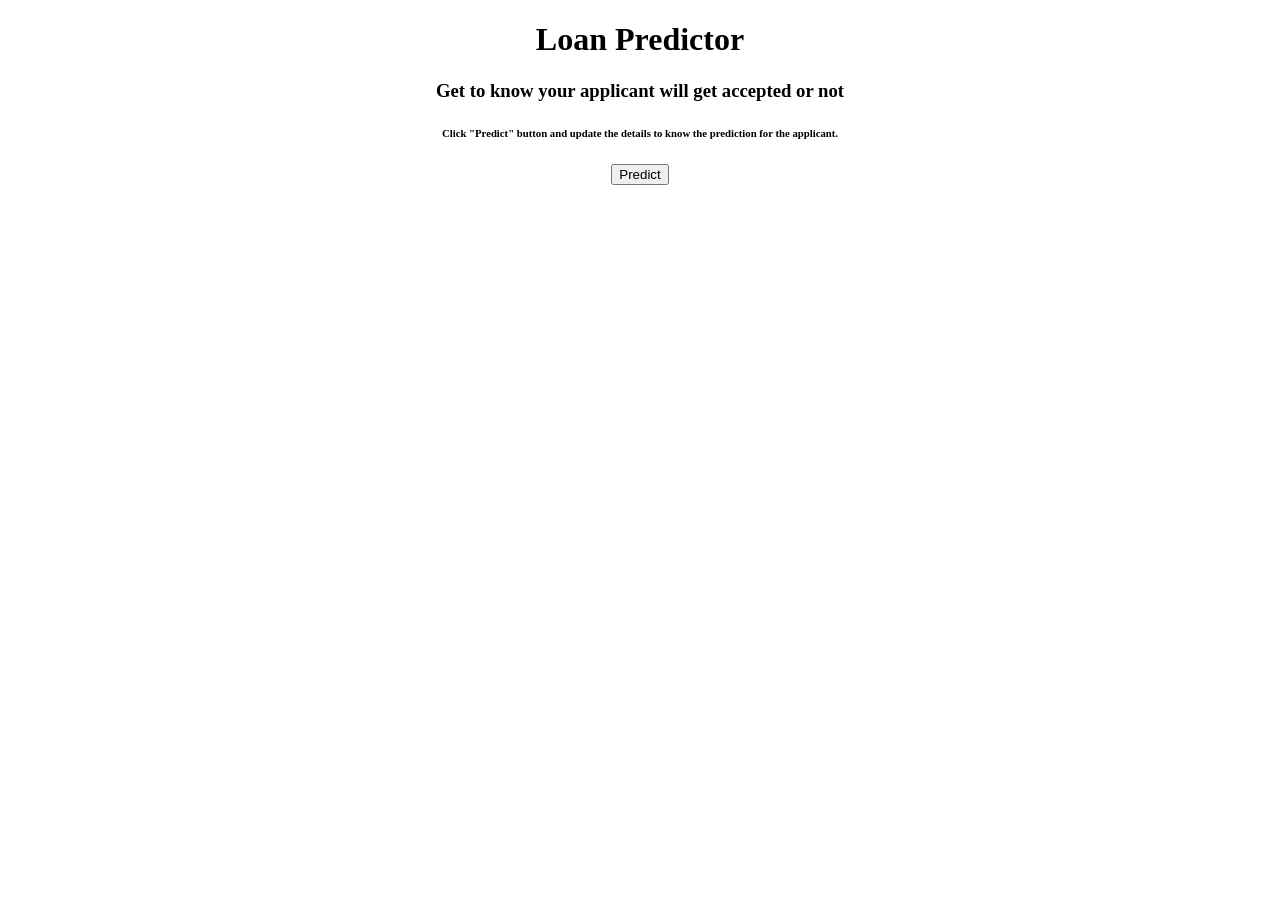
<file: Project Development Phase/Sprint 1/index.html>
<!DOCTYPE html>
<html lang="en">

<head>
    <meta charset="UTF-8">
    <meta http-equiv="X-UA-Compatible" content="IE=edge">
    <meta name="viewport" content="width=device-width, initial-scale=1.0">
    <title>Loan Predictor</title>

</head>

<body>
    <main>
        <center>
            <h1>Loan Predictor</h1>
            <h3>Get to know your applicant will get accepted or not</h3>
            <h6>Click "Predict" button and update the details to know the prediction for the applicant.</h6>

            <div class="container">
                <a href="predict.html">
                    <button class="btn" data-hover="Loan Predictor">
                        <div>Predict</div>
                    </button>
                </a>
            </div>
        </center>


    </main>
</body>

</html>
</file>
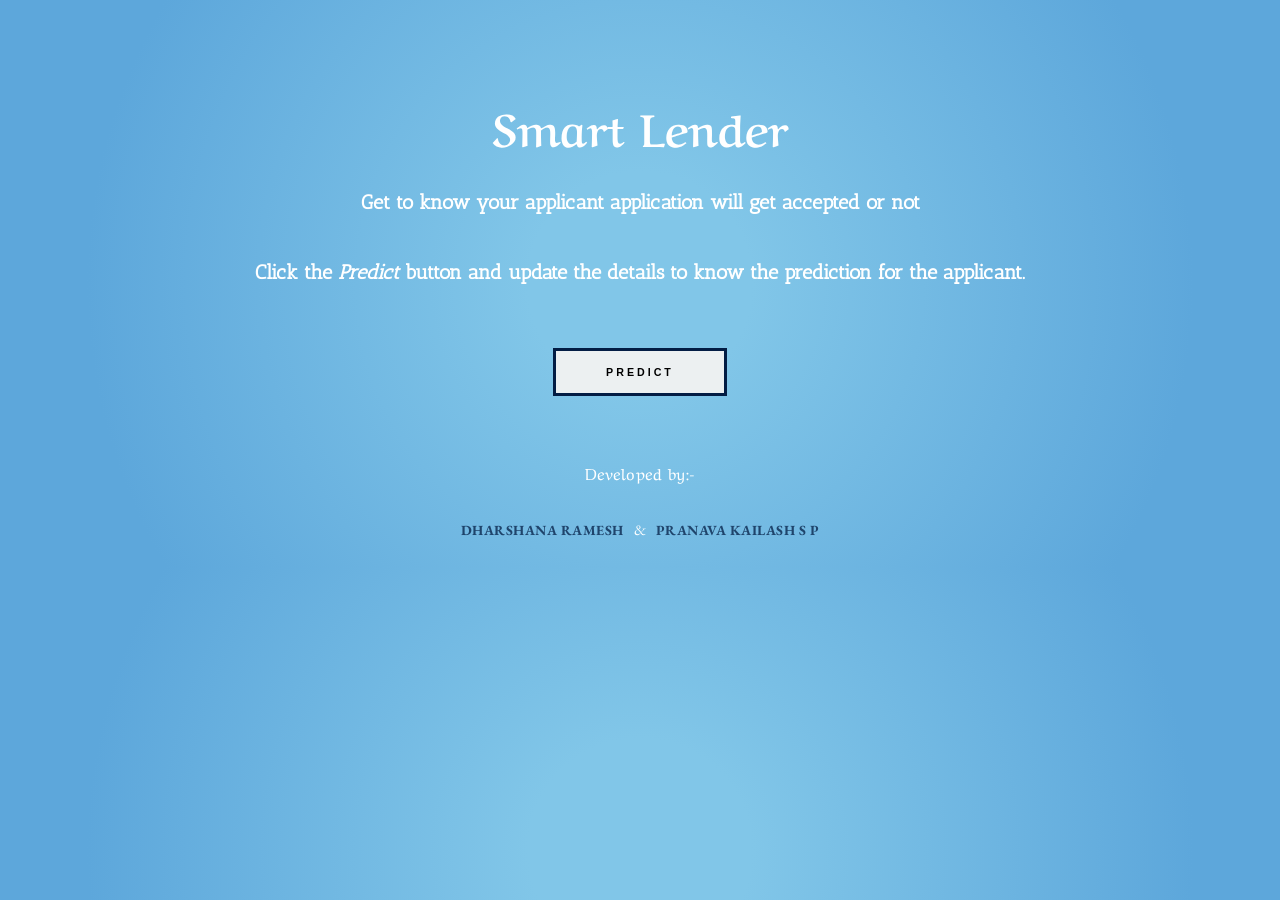
<file: Project Development Phase/Sprint 3/templates/index.html>
<!DOCTYPE html>
<html lang="en">

<head>
    <meta charset="UTF-8">
    <meta http-equiv="X-UA-Compatible" content="IE=edge">
    <meta name="viewport" content="width=device-width, initial-scale=1.0">
    <title>SMART LENDER</title>
    <style>
        @import url('https://fonts.googleapis.com/css2?family=Aref+Ruqaa+Ink:wght@700&display=swap');

        @import url('https://fonts.googleapis.com/css2?family=EB+Garamond&display=swap');
        @import url('https://fonts.googleapis.com/css2?family=Antic+Slab&display=swap');

        html {
            user-select: none;
        }

        body {
            margin-top: 7%;
            color: white;
        }

        html {
            background: rgb(20, 30, 48);
            background: radial-gradient(circle, #81C6E8 16%, #5DA7DB 79%);
        }

        h1 {
            font-size: 45px;
            font-family: 'Aref Ruqaa Ink', serif;
        }

        h3 {
            font-size: 20px;
            font-family: 'Antic Slab', serif;
        }

        h6 {
            font-size: 20px;
            font-family: 'Antic Slab', serif;
        }

        /* ~~~~~~~ BUTTON ~~~~~~~ */

        .container,
        .container:before,
        .container:after {
            box-sizing: border-box;
            padding: 0;
            margin: 0;
            font: 300 1em/1.5 'Open Sans', 'Helvetica Neue', Arial, sans-serif;
            text-decoration: none;
            color: #111;
        }

        .btn {
            background: rgb(236, 240, 241);
        }

        .container {
            min-width: 500px;
            margin: 5% auto;
            text-align: center;
        }


        button:hover {
            cursor: pointer
        }

        button {
            background: transparent;
            outline: none;
            position: relative;
            border: 3px solid #031D44;
            padding: 15px 50px;
            overflow: hidden;
        }

        /*button:before (attr data-hover)*/
        button:hover:before {
            opacity: 1;
            transform: translate(0, 0);
        }

        button:before {
            content: attr(data-hover);
            position: absolute;
            top: 1.1em;
            left: 0;
            width: 100%;
            text-transform: uppercase;
            letter-spacing: 3px;
            font-weight: 800;
            font-size: .8em;
            opacity: 0;
            transform: translate(-100%, 0);
            transition: all .3s ease-in-out;
        }

        /*button div (button text before hover)*/
        button:hover div {
            opacity: 0;
            transform: translate(100%, 0)
        }

        button div {
            text-transform: uppercase;
            letter-spacing: 3px;
            font-weight: 800;
            font-size: .8em;
            transition: all .3s ease-in-out;
        }

        /*--- Footer ---*/

        .footer {
            margin-top: 10px;
        }

        .nav-link {
            font-weight: bold;
            font-size: 14px;
            text-transform: uppercase;
            text-decoration: none;
            color: #031D44;
            padding: 20px 0px;
            /* margin: 0px 20px;*/

            display: inline-block;
            position: relative;
            opacity: 0.75;
        }

        #d {
            margin-top: -40px;
            font-family: 'EB Garamond', serif;
            letter-spacing: 0.5px;
        }

        #p {
            margin-top: -50px;
            font-family: 'EB Garamond', serif;
            letter-spacing: 0.5px;
        }

        .nav-link:hover {
            opacity: 1;
        }

        .nav-link::before {
            transition: 300ms;
            height: 3px;
            content: "";
            position: absolute;
            background-color: #031D44;
        }

        .nav-link-fade-up::before {
            width: 100%;
            bottom: 5px;
            opacity: 0;
        }

        .nav-link-fade-up:hover::before {
            bottom: 10px;
            opacity: 1;
        }

        p {
            color: white;
            font-family: 'Aref Ruqaa Ink', serif;
            letter-spacing: 0.5px;
        }
    </style>

</head>

<body>
    <main>
        <center>
            <h1>Smart Lender</h1>
            <h3>Get to know your applicant application will get accepted or not</h3>
            <h6>Click the <em><b> Predict </b></em> button and update the details to know the prediction for the
                applicant.
            </h6>

            <div class="container">
                <a href="predict.html">
                    <button class="btn" data-hover="Loan Predictor" onclick="predict.html">
                        <div>Predict</div>
                    </button>
                </a>
            </div>

            <footer>
                <div class="footer">
                    <p>Developed by:-</p> <br>

                    <a id="d" class="nav-link nav-link-fade-up"
                        href="https://www.linkedin.com/in/dharshana-ramesh-2aa0671ab/" target="_blank">Dharshana Ramesh
                    </a>

                    <span style="font-family: 'EB Garamond', serif;"> &nbsp; & &nbsp;</span>
                    <a id="p" class="nav-link nav-link-fade-up" href="https://www.linkedin.com/in/pranava-kailash/"
                        target="_blank">
                        Pranava
                        Kailash S P</a>
                </div>
            </footer>
        </center>


    </main>
</body>

</html>
</file>
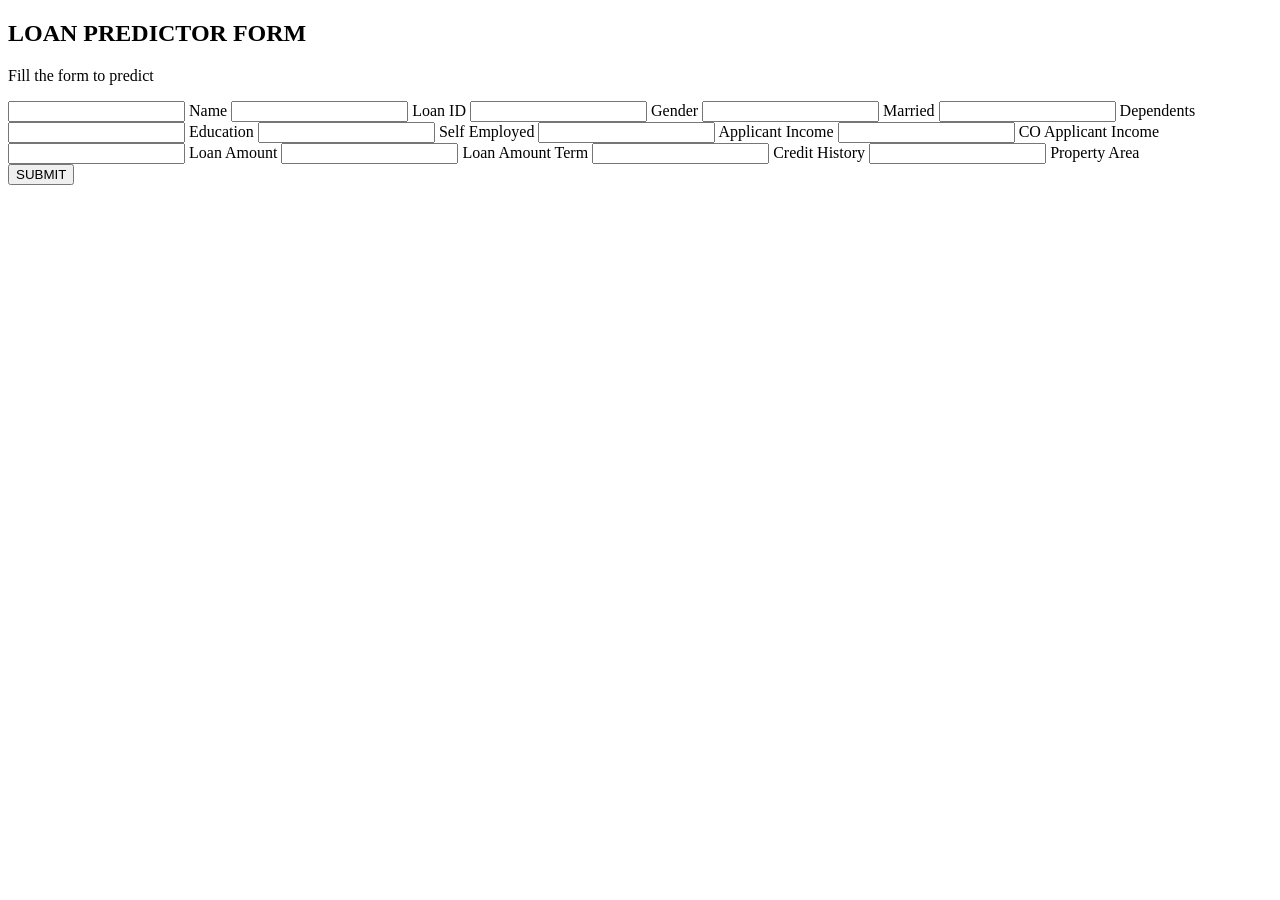
<file: Project Development Phase/Sprint 1/predict.html>
<!DOCTYPE html>
<html lang="en">

<head>
    <meta charset="UTF-8">
    <meta http-equiv="X-UA-Compatible" content="IE=edge">
    <meta name="viewport" content="width=device-width, initial-scale=1.0">
    <title>Loan Predictor</title>

</head>

<body>
        <h2>LOAN PREDICTOR FORM</h2>
        <p>Fill the form to predict</p>
        <form action="/submit" method="post">
          
                <input type="text" required="">
                <label>Name</label>
                <input type="text" required="">
                <label>Loan ID</label>
                <input type="text" required="">
                <label>Gender</label>
                <input type="text" required="">
                <label>Married</label>
                <input type="text" required="">
                <label>Dependents</label>
                <input type="text" required="">
                <label>Education</label>
                <input type="text"required="">
                <label>Self Employed</label>
                <input type="number"required="">
                <label>Applicant Income</label>
                <input type="number" required="">
                <label>CO Applicant Income</label>
                <input type="number" required="">
                <label>Loan Amount</label>
                <input type="number" required="">
                <label>Loan Amount Term</label>
                <input type="text" equired="">
                <label>Credit History</label>
                <input type="text" required="">
                <label>Property Area</label>
            
            <div class="container">
                <a href="submit.html">
                    <button>
                        SUBMIT
                    </button>
                </a>
            </div>
        </form>
</body>
</html>
</file>
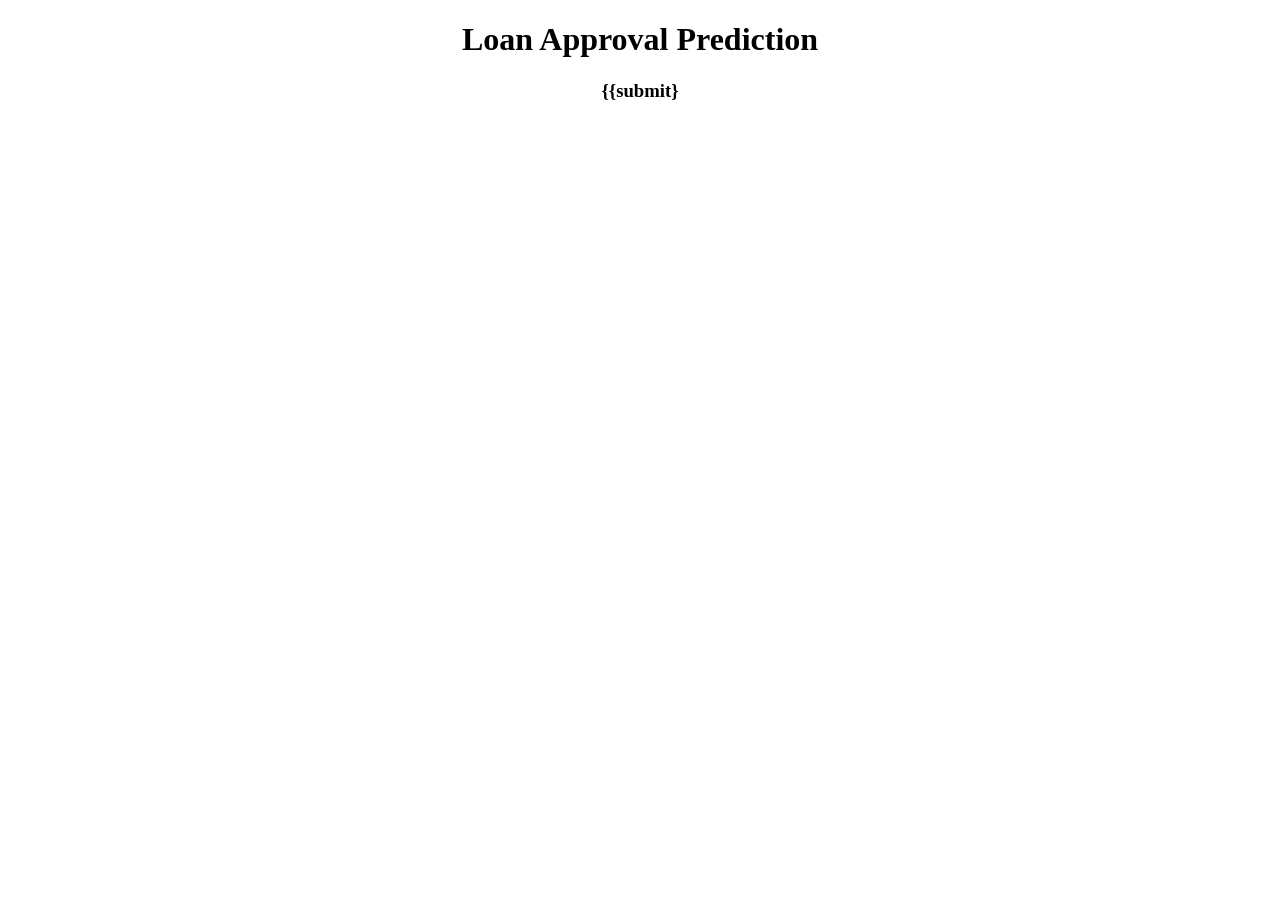
<file: Project Development Phase/Sprint 1/submit.html>
<!DOCTYPE html>
<html lang="en">

<head>
    <meta charset="UTF-8">
    <meta http-equiv="X-UA-Compatible" content="IE=edge">
    <meta name="viewport" content="width=device-width, initial-scale=1.0">
    <title>LOAN PREDICTOR</title>

</head>

<body>
    <main>
        <center>
            <h1>Loan Approval Prediction</h1>
            <h3>{{submit}</h3>
        </center>
    </main>
</body>

</html>
</file>
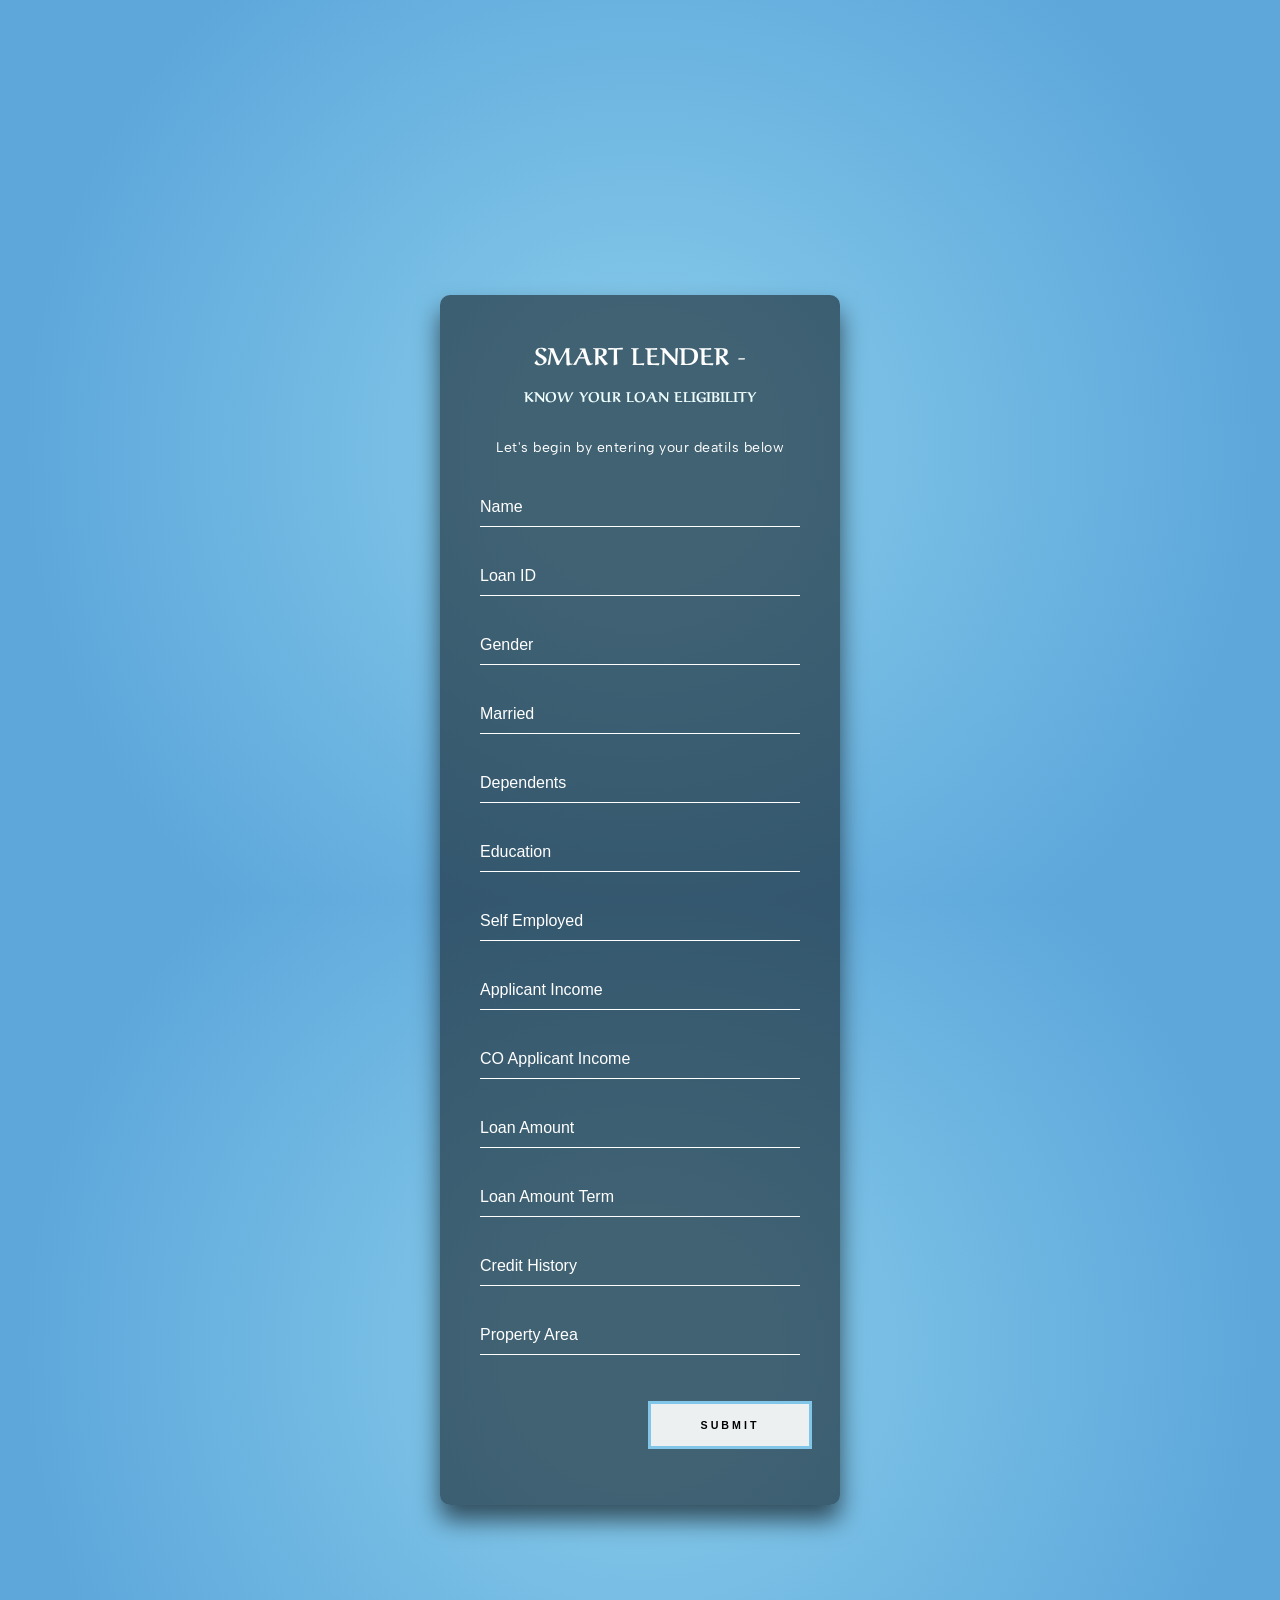
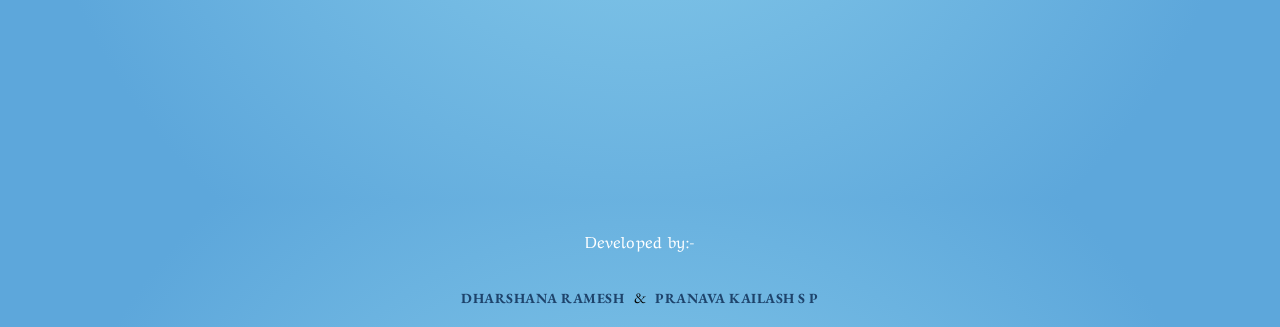
<file: Project Development Phase/Sprint 3/templates/predict.html>
<!DOCTYPE html>
<html lang="en">

<head>
    <meta charset="UTF-8">
    <meta http-equiv="X-UA-Compatible" content="IE=edge">
    <meta name="viewport" content="width=device-width, initial-scale=1.0">
    <title>SMART LENDER</title>
    <style>
        @import url('https://fonts.googleapis.com/css2?family=Aref+Ruqaa+Ink:wght@700&display=swap');
        @import url('https://fonts.googleapis.com/css2?family=Albert+Sans&display=swap');
        @import url('https://fonts.googleapis.com/css2?family=EB+Garamond&display=swap');

        html {
            height: 100%;
        }

        body {
            margin: 0;
            padding: 0;
            font-family: sans-serif;
            /* background: linear-gradient(#141e30, #243b55);*/
            background: rgb(20, 30, 48);
            background: radial-gradient(circle, #81C6E8 16%, #5DA7DB 79%);
        }

        .login-box {
            position: absolute;
            top: 100%;
            left: 50%;
            width: 400px;
            padding: 40px;
            transform: translate(-50%, -50%);
            background: rgba(0, 0, 0, .5);
            box-sizing: border-box;
            box-shadow: 0 15px 25px rgba(0, 0, 0, .6);
            border-radius: 10px;
        }

        ::placeholder {
            color: aliceblue;
        }

        .login-box h2 {
            margin: 0 0 30px;
            padding: 0;
            color: #fff;
            text-align: center;
        }

        .fon {
            color: #fff;
            text-align: center;
            font-family: 'Albert Sans', sans-serif;
        }

        .login-box .user-box {
            position: relative;
        }

        .login-box .user-box input {
            width: 100%;
            padding: 10px 0;
            font-size: 16px;
            color: #fff;
            margin-bottom: 30px;
            border: none;
            border-bottom: 1px solid #fff;
            outline: none;
            background: transparent;
        }

        .login-box .user-box label {
            position: absolute;
            top: 0;
            left: 0;
            padding: 10px 0;
            font-size: 16px;
            color: #fff;
            pointer-events: none;
            transition: .5s;
        }

        .login-box .user-box input:focus~label,
        .login-box .user-box input:valid~label {
            top: -20px;
            left: 0;
            color: #03e9f4;
            font-size: 12px;
        }

        /*--- Button */

        .container,
        .container:before,
        .container:after {
            box-sizing: border-box;
            padding: 0;
            margin: 0;
            font: 300 1em/1.5 'Open Sans', 'Helvetica Neue', Arial, sans-serif;
            text-decoration: none;
            color: #111;
        }

        .btn {
            background: rgb(236, 240, 241);
        }

        .container {
            min-width: 500px;
            margin: 5% auto;
            text-align: center;
        }


        button:hover {
            cursor: pointer
        }

        button {
            background: transparent;
            outline: none;
            position: relative;
            border: 3px solid #81C6E8;
            padding: 15px 50px;
            overflow: hidden;
        }

        /*button:before (attr data-hover)*/
        button:hover:before {
            opacity: 1;
            transform: translate(0, 0);
        }

        button:before {
            content: attr(data-hover);
            position: absolute;
            top: 1.1em;
            left: 0;
            width: 100%;
            text-transform: uppercase;
            letter-spacing: 3px;
            font-weight: 800;
            font-size: .8em;
            opacity: 0;
            transform: translate(-100%, 0);
            transition: all .3s ease-in-out;
        }

        /*button div (button text before hover)*/
        button:hover div {
            opacity: 0;
            transform: translate(100%, 0)
        }

        button div {
            text-transform: uppercase;
            letter-spacing: 3px;
            font-weight: 800;
            font-size: .8em;
            transition: all .3s ease-in-out;
        }


        /*--- Footer ---*/

        .footer {
            margin-top: 203vh;
        }

        .nav-link {
            font-weight: bold;
            font-size: 14px;
            text-transform: uppercase;
            text-decoration: none;
            color: #031D44;
            padding: 20px 0px;
            /* margin: 0px 20px;*/

            display: inline-block;
            position: relative;
            opacity: 0.75;
        }

        #d {
            margin-top: -40px;
            font-family: 'EB Garamond', serif;
            letter-spacing: 0.5px;
        }

        #p {
            margin-top: -50px;
            font-family: 'EB Garamond', serif;
            letter-spacing: 0.5px;
        }

        .nav-link:hover {
            opacity: 1;
        }

        .nav-link::before {
            transition: 300ms;
            height: 3px;
            content: "";
            position: absolute;
            background-color: #031D44;
        }

        .nav-link-fade-up::before {
            width: 100%;
            bottom: 5px;
            opacity: 0;
        }

        .nav-link-fade-up:hover::before {
            bottom: 10px;
            opacity: 1;
        }

        p {
            color: white;
            font-family: 'Aref Ruqaa Ink', serif;
            letter-spacing: 0.5px;
        }
    </style>
</head>

<body>

    <div class="login-box">
        <h2 style="text-transform: uppercase; font-family: 'Aref Ruqaa Ink', serif;">Smart lender - <br> <span
                style="font-size:14px ; color:azure">Know your
                Loan eligibility</span> </h2>
        <p class="fon" style="font-size: 14px ;">Let's begin by entering your deatils below</p> <br>
        <form action="/submit" method="post">
            <div class="user-box">
                <input type="text" name="" required="" onfocus="this.placeholder='Enter your name'"
                    onblur="this.placeholder=''">
                <label>Name</label>
            </div>
            <div class="user-box">
                <input type="text" name="Loan_ID" required="" onfocus="this.placeholder='Enter your Loan ID'"
                    onblur="this.placeholder=''">
                <label>Loan ID</label>
            </div>
            <div class="user-box">
                <input list="gender" type="data-list" name="Gender" required="" onchange="resetIfInvalid(this);"
                    onfocus="this.placeholder='Enter your Gender'" onblur="this.placeholder=''">
                <label>Gender</label>
                <datalist id="gender" name="gender">
                    <option value="Male"></option>
                    <option value="female"></option>
                </datalist>
            </div>
            <div class="user-box">
                <input list="married" type="text" name="Married" required="" onchange="resetIfInvalid(this);"
                    onfocus="this.placeholder='Enter your Marital Status'" onblur="this.placeholder=''">
                <label>Married</label>
                <datalist id="married" name="married">
                    <option value="yes"></option>
                    <option value="no"></option>
                </datalist>
            </div>
            <div class="user-box">
                <input list="dep" type="text" name="Dependents" required="" onchange="resetIfInvalid(this);"
                    onfocus="this.placeholder='Enter your Dependents'" onblur="this.placeholder=''">
                <label>Dependents</label>
                <datalist id="dep" name="dep">
                    <option value="0"></option>
                    <option value="1"></option>
                    <option value="2"></option>
                    <option value="3+"></option>
                </datalist>
            </div>
            <div class="user-box">
                <input list="edu" type="text" name="Education" required="" onchange="resetIfInvalid(this);"
                    onfocus="this.placeholder='Enter your Educational Qualification'" onblur="this.placeholder=''">
                <label>Education</label>
                <datalist name="edu" id="edu">
                    <option value="Graduate"></option>
                    <option value="Non-Graduate"></option>
                </datalist>
            </div>
            <div class="user-box">
                <input list="emp" type="text" name="Self_Employes" required="" onchange="resetIfInvalid(this);"
                    onfocus="this.placeholder='Are you self employed?'" onblur="this.placeholder=''">
                <label>Self Employed</label>
                <datalist name="emp" id="emp">
                    <option value="yes"></option>
                    <option value="no"></option>
                </datalist>
            </div>
            <div class="user-box">
                <input type="number" name="ApplicantIncome" required=""
                    onfocus="this.placeholder='Enter your Income in Dollars'" onblur="this.placeholder=''">
                <label>Applicant Income</label>
            </div>
            <div class="user-box">
                <input type="number" name="CoaaplicantIncome" required=""
                    onfocus="this.placeholder='Enter your CO Applicant Income in Dollars'" onblur="this.placeholder=''">
                <label>CO Applicant Income</label>
            </div>
            <div class="user-box">
                <input type="number" name="LoanAmount" required=""
                    onfocus="this.placeholder='Enter your Loan Amount in Dollars'" onblur="this.placeholder=''">
                <label>Loan Amount</label>
            </div>
            <div class="user-box">
                <input list="term" type="text" name="Loan_Amount_Term" required="" onchange="resetIfInvalid(this);"
                    onfocus="this.placeholder='Enter the loan amount term'" onblur="this.placeholder=''">
                <label>Loan Amount Term</label>
                <datalist name="term" id="term">
                    <option value="480"></option>
                    <option value="360"></option>
                    <option value="300"></option>
                    <option value="240"></option>
                    <option value="180"></option>
                    <option value="120"></option>
                    <option value="84"></option>
                    <option value="60"></option>
                    <option value="36"></option>
                    <option value="12"></option>
                </datalist>
            </div>
            <div class="user-box">
                <input list="credit" type="text" name="Credit_History" required="" onchange="resetIfInvalid(this);"
                    onfocus="this.placeholder='Enter your Credit History'" onblur="this.placeholder=''">
                <label>Credit History</label>
                <datalist name="credit" id="credit">
                    <option value="yes"></option>
                    <option value="no"></option>
                </datalist>
            </div>
            <div class="user-box">
                <input list="prop" type="text" name="Property_Area" required="" onchange="resetIfInvalid(this);"
                    onfocus="this.placeholder='Enter your area of the property'" onblur="this.placeholder=''">
                <label>Property Area</label>
                <datalist name="prop" id="prop">
                    <option value="Urban"></option>
                    <option value="Rural"></option>
                    <option value="Semi-Rural"></option>
                </datalist>
            </div>

            <div class="container">
                <a href="submit.html">
                    <button class="btn" data-hover="PREDICT" onclick="submit.html">
                        <div>SUBMIT</div>
                    </button>
                </a>
            </div>
        </form>
    </div>

    <center>
        <footer>

            <div class="footer">
                <p>Developed by:-</p> <br>

                <a id="d" class="nav-link nav-link-fade-up"
                    href="https://www.linkedin.com/in/dharshana-ramesh-2aa0671ab/" target="_blank">Dharshana Ramesh </a>

                <span style="font-family: 'EB Garamond', serif;"> &nbsp; & &nbsp; </span>
                <a id="p" class="nav-link nav-link-fade-up" href="https://www.linkedin.com/in/pranava-kailash/"
                    target="_blank">
                    Pranava
                    Kailash S P</a>


            </div>
        </footer>
    </center>

</body>
<script>
    function resetIfInvalid(el) {
        //just for beeing sure that nothing is done if no value selected
        if (el.value == "")
            return;
        var options = el.list.options;
        for (var i = 0; i < options.length; i++) {
            if (el.value == options[i].value)
                //option matches: work is done
                return;
        }
        //no match was found: reset the value
        el.value = "";
    }
</script>

</html>
</file>
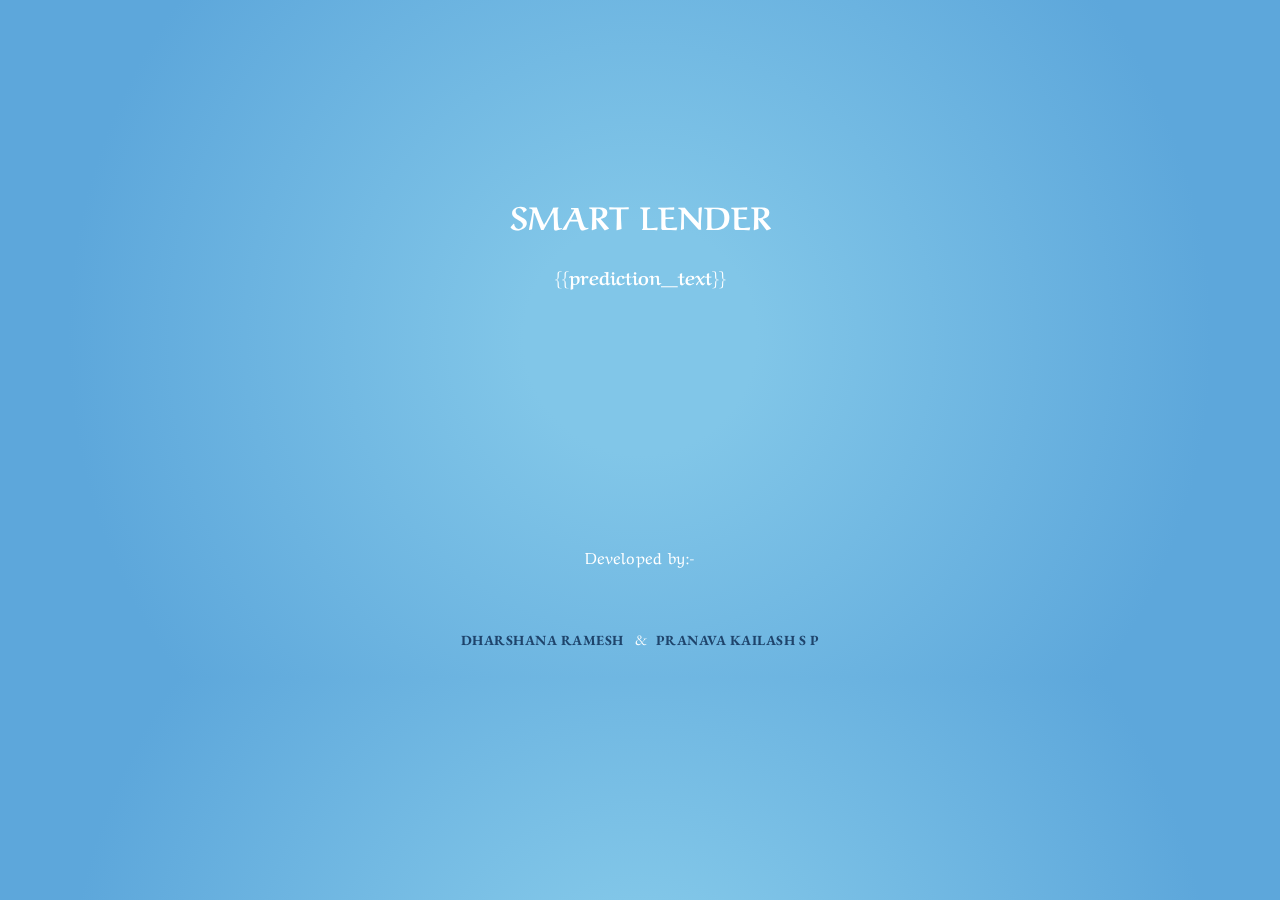
<file: Project Development Phase/Sprint 3/templates/submit.html>
<!DOCTYPE html>
<html lang="en">

<head>
    <meta charset="UTF-8">
    <meta http-equiv="X-UA-Compatible" content="IE=edge">
    <meta name="viewport" content="width=device-width, initial-scale=1.0">
    <title>SMART LENDER</title>
    <style>
        @import url('https://fonts.googleapis.com/css2?family=Aref+Ruqaa+Ink:wght@700&display=swap');
        @import url('https://fonts.googleapis.com/css2?family=EB+Garamond&display=swap');

        body {
            color: white;
            font-family: 'Aref Ruqaa Ink', serif;
            background: rgb(20, 30, 48);
            background: radial-gradient(circle, #81C6E8 16%, #5DA7DB 79%);
        }

        .output {
            margin-top: 15%;
        }


        /*--- Footer ---*/

        .footer {
            margin-top: 28vh;
        }

        .nav-link {
            font-weight: bold;
            font-size: 14px;
            text-transform: uppercase;
            text-decoration: none;
            color: #031D44;
            padding: 20px 0px;
            /* margin: 0px 20px;*/

            display: inline-block;
            position: relative;
            opacity: 0.75;
        }

        #d {
            margin-top: -40px;
            font-family: 'EB Garamond', serif;
            letter-spacing: 0.5px;
        }

        #p {
            /* margin-top: -50px;*/
            font-family: 'EB Garamond', serif;
            letter-spacing: 0.5px;
        }

        .nav-link:hover {
            opacity: 1;
        }

        .nav-link::before {
            transition: 300ms;
            height: 3px;
            content: "";
            position: absolute;
            background-color: #031D44;
        }

        .nav-link-fade-up::before {
            width: 100%;
            bottom: 5px;
            opacity: 0;
        }

        .nav-link-fade-up:hover::before {
            bottom: 10px;
            opacity: 1;
        }

        p {
            color: white;
            font-family: 'Aref Ruqaa Ink', serif;
            letter-spacing: 0.5px;
        }
    </style>
</head>

<body>
    <main class="output">
        <center>
            <h1>SMART LENDER</h1>
            <h3>{{prediction_text}}</h3>
        </center>
    </main>
    <center>
        <footer>

            <div class="footer">
                <p style="font-family: 'Aref Ruqaa Ink', serif;">Developed by:-</p> <br>

                <a id="d" class="nav-link nav-link-fade-up"
                    href="https://www.linkedin.com/in/dharshana-ramesh-2aa0671ab/" target="_blank">Dharshana Ramesh </a>

                <span style="font-family: 'EB Garamond', serif;"> &nbsp; & &nbsp; </span>
                <a id="p" class="nav-link nav-link-fade-up" href="https://www.linkedin.com/in/pranava-kailash/"
                    target="_blank">
                    Pranava
                    Kailash S P</a>


            </div>
        </footer>
    </center>
</body>

</html>
</file>
